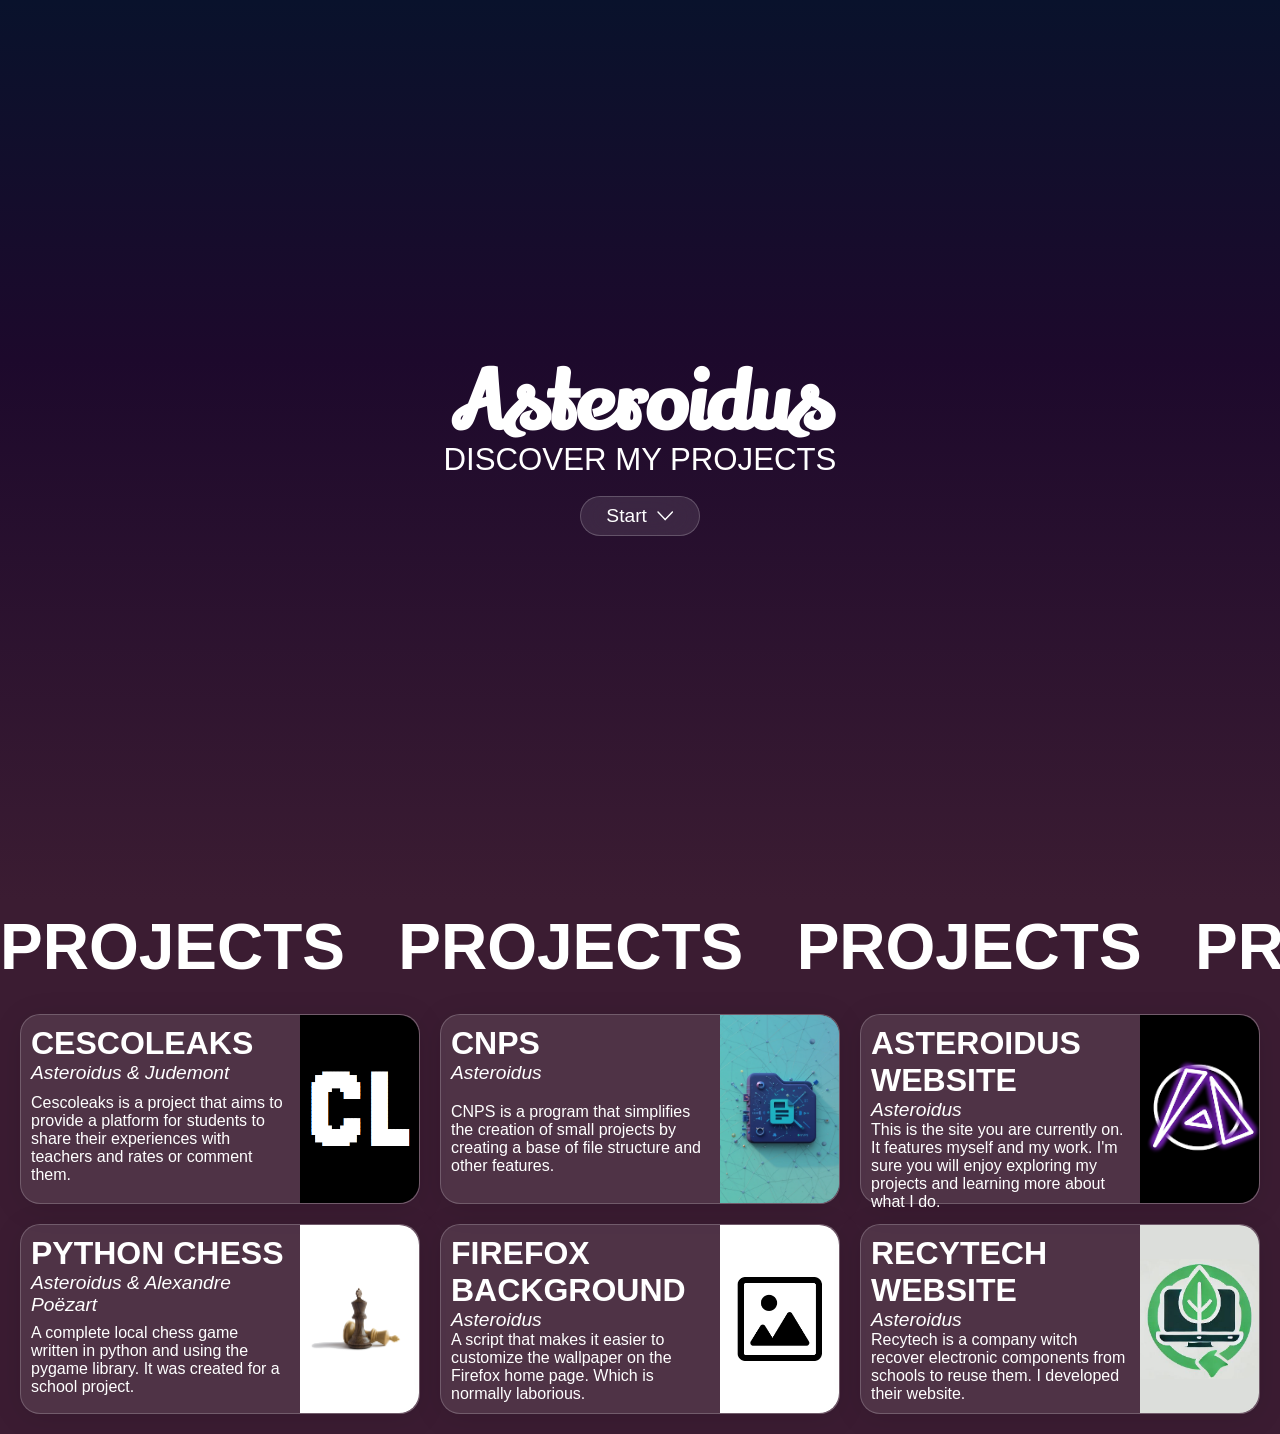
<file: index.html>
<!DOCTYPE html>
<html lang="en">
<head>
    <meta charset="UTF-8">
    <meta name="viewport" content="width=device-width, initial-scale=1.0">
    <!-- Styles -->
    <link rel="stylesheet" href="./styles/main.css">
    <link rel="stylesheet" href="./styles/standard-assets/button.css">
    <link rel="stylesheet" href="./styles/header.css">
    <link rel="stylesheet" href="./styles/home.css">
    <link rel="stylesheet" href="./styles/projects.css">
    <!-- Scripts -->
    <script defer src="./scripts/main.js"></script>
    <!-- Page name -->
    <title>Asteroidus</title>
</head>
<body>
    <header id="mainHeader" class="main-header hidden">
        <h1 class="main-header-title">Asteroidus</h1>
    </header>
      
    <section class="home">
        <h1 class="home-title">Asteroidus</h1>
        <p class="home-text">DISCOVER MY PROJECTS</p>
        <button class="standard-button home-button" onclick="window.scrollTo({ top: window.innerHeight - 100, behavior: 'smooth' });"><p class="standard-button-text homme-button-text">Start</p><img class="standard-button-icon home-button-icon" src="./images/down_arrow.svg" alt="down arrow"></button>
    </section>
    <section class="projects">
        <div class="project-ticker">
            <div class="project-ticker-content">
                <span class="project-ticker-content-text">PROJECTS &nbsp; PROJECTS &nbsp; PROJECTS &nbsp; PROJECTS &nbsp; PROJECTS &nbsp;</span>
                <span class="project-ticker-content-text">PROJECTS &nbsp; PROJECTS &nbsp; PROJECTS &nbsp; PROJECTS &nbsp; PROJECTS &nbsp;</span>
                <span class="project-ticker-content-text">PROJECTS &nbsp; PROJECTS &nbsp; PROJECTS &nbsp; PROJECTS &nbsp; PROJECTS &nbsp;</span>
                <span class="project-ticker-content-text">PROJECTS &nbsp; PROJECTS &nbsp; PROJECTS &nbsp; PROJECTS &nbsp; PROJECTS &nbsp;</span>
                <span class="project-ticker-content-text">PROJECTS &nbsp; PROJECTS &nbsp; PROJECTS &nbsp; PROJECTS &nbsp; PROJECTS &nbsp;</span>
                <span class="project-ticker-content-text">PROJECTS &nbsp; PROJECTS &nbsp; PROJECTS &nbsp; PROJECTS &nbsp; PROJECTS &nbsp;</span>
            </div>
        </div>
        <div class="projects-container">
            <div class="project-container-project">
                <div class="project-left">
                        <h2 class="project-title">Cescoleaks</h2>
                        <p class="project-authors">Asteroidus & Judemont</p>
                        <p class="project-description">Cescoleaks is a project that aims to provide a platform for students to share their experiences with teachers and rates or comment them.</p>
                    </div>
                <div class="project-right" onclick="window.location.href='https://github.com/asterjdm/Cesco-Leak'">
                    <img class="project-image" src="./images/cescoleaks.ico" alt="cescoleaks logo">
                </div>
            </div>
            <div class="project-container-project">
                <div class="project-left">
                        <h2 class="project-title">CNPS</h2>
                        <p class="project-authors">Asteroidus</p>
                        <p class="project-description">CNPS is a program that simplifies the creation of small projects by creating a base of file structure and other features.</p>
                    </div>
                <div class="project-right" onclick="window.location.href='https://github.com/AsteroidusTv/Gui-Cnps'" style="background-color: #5cb9bc;">
                    <img class="project-image" style="height: 100%; width: auto;" src="./images/cnps.png" alt="cnps logo">
                </div>
            </div>
            <div class="project-container-project">
                <div class="project-left">
                        <h2 class="project-title">Asteroidus Website</h2>
                        <p class="project-authors">Asteroidus</p>
                        <p class="project-description">This is the site you are currently on. It features myself and my work. I'm sure you will enjoy exploring my projects and learning more about what I do.</p>
                    </div>
                <div class="project-right" onclick="window.location.href='https://github.com/asteroidustv/My-site'">
                    <img class="project-image" src="./images/aster.png" alt="asteroidus logo">
                </div>
            </div>
            <div class="project-container-project">
                <div class="project-left">
                        <h2 class="project-title">Python Chess</h2>
                        <p class="project-authors">Asteroidus & Alexandre Poëzart</p>
                        <p class="project-description">A complete local chess game written in python and using the pygame library. It was created for a school project.</p>
                    </div>
                <div class="project-right" onclick="window.location.href='https://github.com/lddr-1mg1/Chess-game'" style="background-color: white;">
                    <img class="project-image" src="./images/chess.png" alt="chess image">
                </div>
            </div>
            <div class="project-container-project">
                <div class="project-left">
                        <h2 class="project-title">Firefox background</h2>
                        <p class="project-authors">Asteroidus</p>
                        <p class="project-description">A script that makes it easier to customize the wallpaper on the Firefox home page. Which is normally laborious.</p>
                    </div>
                <div class="project-right" onclick="window.location.href='https://github.com/AsteroidusTv/Firefox-background'" style="background-color: white;">
                    <img class="project-image" src="./images/firefox.png" alt="firefox background logo">
                </div>
            </div>
            <div class="project-container-project">
                <div class="project-left">
                        <h2 class="project-title">Recytech Website</h2>
                        <p class="project-authors">Asteroidus</p>
                        <p class="project-description">Recytech is a company witch recover electronic components from schools to reuse them. I developed their website.</p>
                    </div>
                <div class="project-right" onclick="window.location.href='https://github.com/RecyLife/WebSite'" style="background-color: #dcdedb;">
                    <img class="project-image" src="./images/recytech.png" alt="Recytech logo">
                </div>
            </div>
        </div>
    </section>
</body>
</html>
</file>
<file: styles/main.css>
:root {
    --primary-color: #09122C;
    --middle-color: #1D092C;
    --secondary-color: #3B1C32;
    --text-color: #FFFFFF;
    --blur: 20px;
    /* Border settings */
    --border-width: 1px;
    --border-style: solid;
    --border-color: #FFFFFF33;
    --border-radius: 20px;
}

@font-face {
    font-family: "Lily Script One";
    src: url(../fonts/LilyScriptOne-Regular.ttf);
}

* {
    margin: 0;
    border: 0;
    padding: 0;
    box-sizing: border-box;
    color: var(--text-color);
    font-family: Arial, Helvetica, sans-serif;
}

body {
    background-color: var(--secondary-color);
}
</file>
<file: styles/standard-assets/button.css>
:root {
    --standard-button-padding: 5px;
    --standard-button-gap: 10px;
    --standard-button-background-color: #FFFFFF1a;
    --standard-button-hover-background-color: #FFFFFF2a;
    --standard-button-font-size: 1.2rem;
}

.standard-button {
    border: var(--border-width) var(--border-style) var(--border-color);
    border-radius: var(--border-radius);
    padding: var(--standard-button-padding);
    display: flex;
    gap: var(--standard-button-gap);
    align-items: center;
    justify-content: center;
    backdrop-filter: blur(var(--blur));
    -webkit-backdrop-filter: blur(var(--blur));
    background-color: var(--standard-button-background-color);
    font-size: var(--standard-button-font-size);
    cursor: pointer;
}

.standard-button:hover {
    background-color: var(--standard-button-hover-background-color);
}

.standard-button-icon {
    display: none;
}

@media (pointer: coarse) {
    .standard-button:hover:hover {
        background-color: var(--standard-button-background-color);
    }
}
</file>
<file: styles/header.css>
:root {
    --header-background: #FFFFFF05;
    --header-text-size: 3rem;
}

.main-header {
    position: fixed;
    width: 100%;
    height: 100px;
    display: flex;
    align-items: center;
    justify-content: center;
    transition: transform 0.5s ease;
    backdrop-filter: blur(var(--blur));
    -webkit-backdrop-filter: blur(var(--blur));
    background-color: var(--header-background);
    z-index: 2;
  }
  
.main-header.hidden {
    transform: translateY(-100%);
}

.main-header-title {
    font-family: "Lily Script One";
    font-size: var(--header-text-size);
}
</file>
<file: styles/home.css>
.home {
    display: flex;
    align-items: center;
    justify-content: center;
    flex-direction: column;
    height: 100vh;
    line-height: 1;
    background: linear-gradient(180deg, var(--primary-color) 0%, var(--middle-color) 40%, var(--secondary-color) 100%);
}

.home-title {
    font-family: "Lily Script One";
    font-size: 5rem;    
}

.home-text {
    font-size: 1.95rem;
}

.home-button {
    margin-top: 20px;
    width: 120px;
    height: 40px;
}

.home-button-icon {
    display: block;
    margin-top: 2px;
    height: 40%;
}

@media screen and (max-width: 550px) {
    .home-title{
        font-size: 3.5rem;
    }
    .home-text{
        font-size: 1.35rem;
    }
}
</file>
<file: styles/projects.css>
.project-ticker {
    width: 100%;
    overflow: hidden;
    color: white;
    font-weight: bold;
    padding: 10px 0;
    white-space: nowrap;
    position: relative;
}

.project-ticker-content {
    display: flex;
    width: max-content;
    animation: moveTicker 40s linear infinite;
}

.project-ticker-content-text {
    font-size: 4rem;
    user-select: none;
    white-space: none;
}

@keyframes moveTicker {
    from { transform: translateX(0); }
    to { transform: translateX(-50%); }
}

.projects-container {
    gap: 20px;
    display: grid;
    grid-template-columns: repeat(3, 1fr);
    padding: 20px;
    justify-items: center;
}

.project-container-project {
    border: var(--border-width) var(--border-style) var(--border-color);
    border-radius: var(--border-radius);
    display: flex;
    justify-content: center;
    align-items: center;
    width: calc((100vw - 80px)/3);
    height: 190px;
    background: var(--standard-button-background-color);
    box-shadow: 0 4px 30px rgba(0, 0, 0, 0.1);
}

.project-left {
    display: flex;
    flex-direction: column;
    align-self: start;
    padding: 10px;
    width: 70%;
    height: 100%;
}

.project-right {
    border-radius: 0 var(--border-radius) var(--border-radius) 0;
    display: flex;
    justify-content: center;
    align-items: center;
    height: 100%;
    width: 30%;
    overflow: hidden;
    background-color: black;
    cursor: pointer;
}

.project-left,
.project-right {
    transition: width 0.3s ease-in-out;
}

.project-right:hover {
    width: 40%;
}

.project-right:hover + .project-left {
    width: 60%;
}

.project-description {

    flex-grow: 1;
    display: flex;
    align-items: center;
}


.project-image {
    border-radius: 0 var(--border-radius) var(--border-radius) 0;
    width: 100%;
}

.project-title {
    text-transform: uppercase;
    justify-content: start;
    font-size: 2rem;
    font-weight: bold;
}

.project-authors {
    font-size: 1.2rem;
    font-style: italic;
}

.project-description {
    font-size: 1rem;
}

@media screen and (max-width: 1200px) {
    .projects-container {
        grid-template-columns: repeat(2, 1fr);
    }

    .project-container-project {
        width: calc((100vw - 60px)/2);
    }
    
}

@media screen and (max-width: 830px) {
    .projects-container {
        grid-template-columns: repeat(1, 1fr);
    }

    .project-container-project {
        width: calc(100vw - 40px);
    }
}

@media screen and (max-width: 432px) {
    .project-title {
        font-size: 1.55rem;
    }

    .project-authors {
        font-size: 1.1rem;
    }
}

@media screen and (max-width: 361px) {
    .project-description {
        font-size: 0.8rem;
    }
}

@media (pointer: coarse) {
    .project-right:hover {
        width: 30%;
    }
    
    .project-right:hover + .project-left {
        width: 70%;
    }
}
</file>
